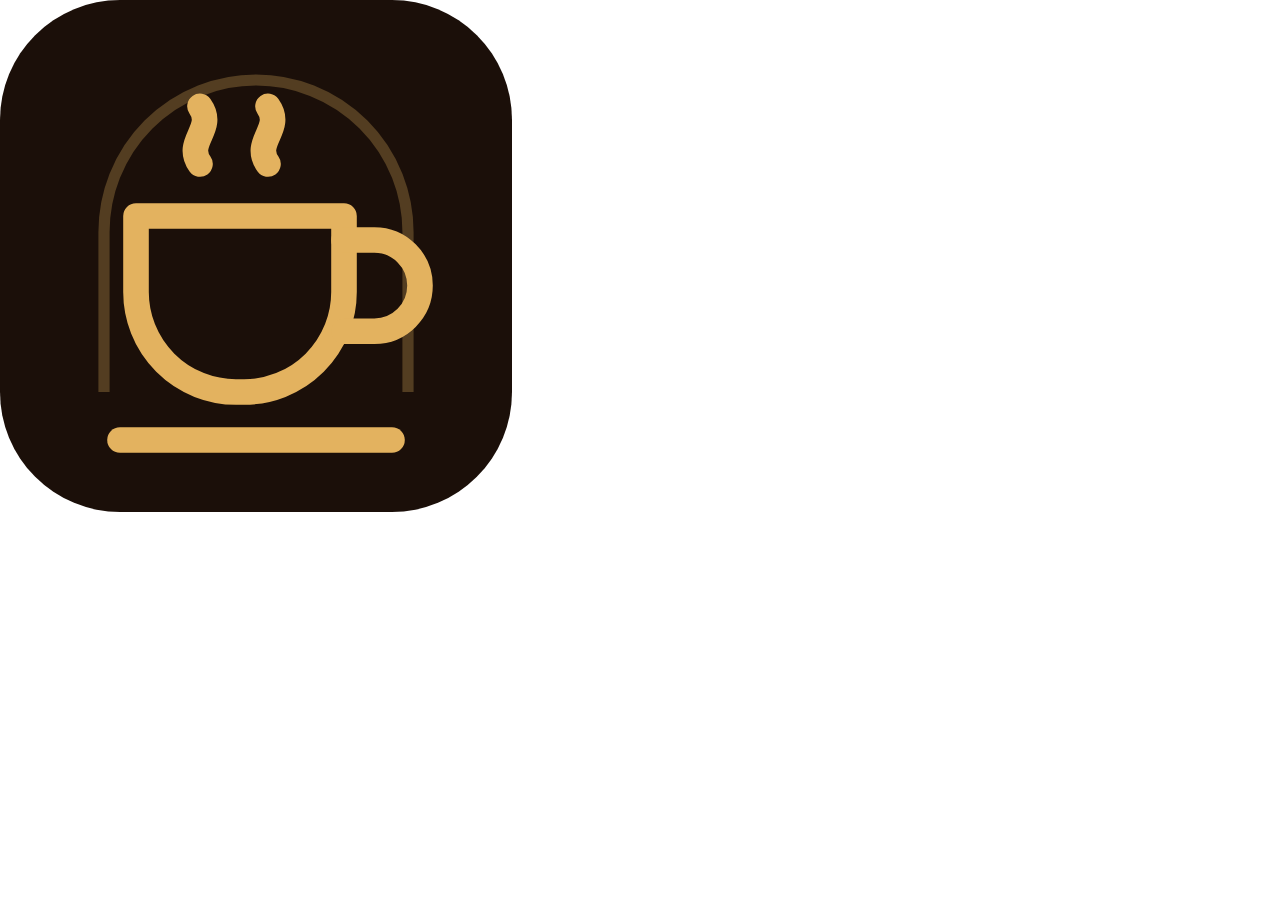
<file: _build/icon.html>
<!DOCTYPE html>
<html>
<head>
<meta charset="utf-8">
<style>
  html, body { margin: 0; padding: 0; width: 512px; height: 512px; background: transparent; overflow: hidden; }
  svg { display: block; width: 512px; height: 512px; }
</style>
</head>
<body>
<svg xmlns="http://www.w3.org/2000/svg" viewBox="0 0 64 64">
  <rect width="64" height="64" rx="15" fill="#1b0f09"/>
  <path d="M13 49V29a19 19 0 0 1 38 0v20" fill="none" stroke="#e3b25f" stroke-opacity=".28" stroke-width="1.4"/>
  <g fill="none" stroke="#e3b25f" stroke-width="3.2" stroke-linecap="round" stroke-linejoin="round">
    <path d="M17 27h26v9.5A12.5 12.5 0 0 1 30.5 49h-1A12.5 12.5 0 0 1 17 36.5V27Z"/>
    <path d="M43 30h3.8a5.7 5.7 0 0 1 0 11.4H43"/>
    <path d="M25 20.5c-2-2.8 2-4.4 0-7.2M33.5 20.5c-2-2.8 2-4.4 0-7.2"/>
    <path d="M15 55h34"/>
  </g>
</svg>
</body>
</html>
</file>
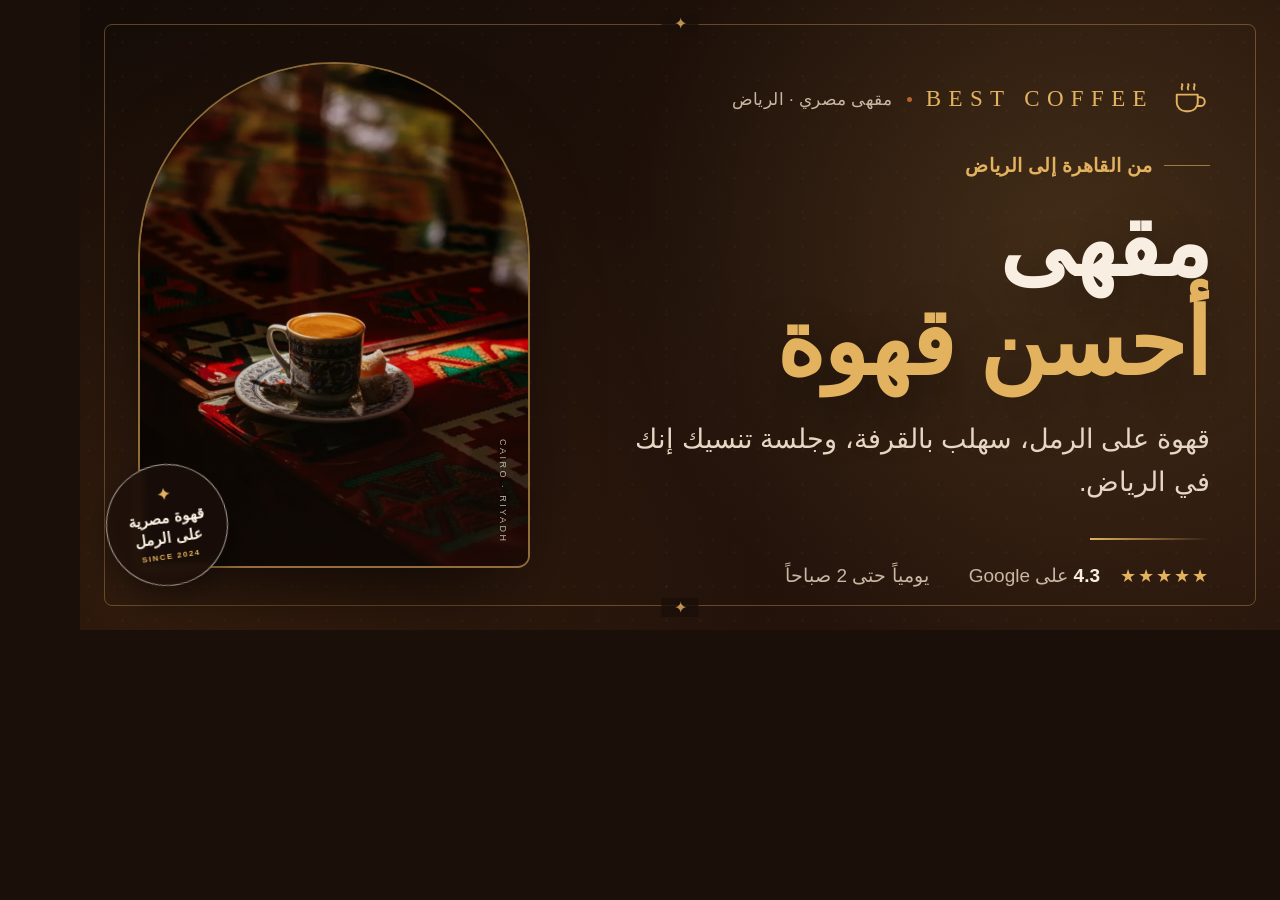
<file: _build/og.html>
<!DOCTYPE html>
<html lang="ar" dir="rtl">
<head>
<meta charset="utf-8">
<style>
@font-face { font-family: "Tajawal"; src: url("file:///C:/Users/DEll/AppData/Local/Temp/bcfonts/Tajawal-Bold.ttf"); font-weight: 700; }
@font-face { font-family: "Tajawal"; src: url("file:///C:/Users/DEll/AppData/Local/Temp/bcfonts/Tajawal-ExtraBold.ttf"); font-weight: 800; }
@font-face { font-family: "Playfair"; src: url("file:///C:/Users/DEll/AppData/Local/Temp/bcfonts/PlayfairDisplay.ttf"); font-weight: 400 900; }
@font-face { font-family: "Inter"; src: url("file:///C:/Users/DEll/AppData/Local/Temp/bcfonts/Inter.ttf"); font-weight: 100 900; }
* { box-sizing: border-box; margin: 0; padding: 0; }
html, body { width: 1200px; height: 630px; overflow: hidden; }
body {
  position: relative;
  background: #1b0f09;
  color: #f8efe2;
  font-family: "Tajawal", sans-serif;
  direction: rtl;
}
body::before {
  content: "";
  position: absolute;
  inset: 0;
  background:
    radial-gradient(circle at 82% 38%, rgba(227,178,95,.16), transparent 42%),
    radial-gradient(circle at 12% 88%, rgba(181,101,43,.18), transparent 45%),
    linear-gradient(120deg, #150c07 0%, #1e1009 46%, #2a170d 100%);
}
body::after {
  content: "";
  position: absolute;
  inset: 0;
  background-image:
    radial-gradient(circle at 25% 25%, rgba(227,178,95,.055) 0 1px, transparent 1.6px),
    radial-gradient(circle at 75% 75%, rgba(227,178,95,.045) 0 1px, transparent 1.6px);
  background-size: 34px 34px, 46px 46px;
  opacity: .8;
}
.frame {
  position: absolute;
  inset: 24px;
  border: 1px solid rgba(227,178,95,.34);
  border-radius: 8px;
}
.frame::before, .frame::after {
  content: "✦";
  position: absolute;
  color: #e3b25f;
  font-size: 16px;
  opacity: .8;
}
.frame::before { top: -11px; left: 50%; transform: translateX(-50%); background: #1b0f09; padding: 0 12px; }
.frame::after { bottom: -12px; left: 50%; transform: translateX(-50%); background: #1b0f09; padding: 0 12px; }
.left {
  position: absolute;
  right: 70px;
  top: 78px;
  width: 660px;
  z-index: 2;
}
.brandline {
  display: flex;
  align-items: center;
  gap: 14px;
  margin-bottom: 34px;
}
.brandline svg { width: 42px; height: 42px; color: #e3b25f; }
.brandline .en {
  font-family: "Playfair", serif;
  font-size: 23px;
  letter-spacing: .32em;
  color: #e3b25f;
  direction: ltr;
}
.brandline .dot { width: 5px; height: 5px; border-radius: 50%; background: #b5652b; }
.brandline .ar { font-size: 17px; color: #c9b7a4; letter-spacing: .02em; }
.eyebrow {
  display: flex;
  align-items: center;
  gap: 12px;
  font-size: 19px;
  font-weight: 700;
  color: #e3b25f;
  letter-spacing: .02em;
  margin-bottom: 18px;
}
.eyebrow::before { content: ""; width: 46px; height: 1px; background: rgba(227,178,95,.6); }
h1 {
  font-size: 92px;
  font-weight: 800;
  line-height: 1.08;
  letter-spacing: -.01em;
  margin-bottom: 24px;
  text-shadow: 0 18px 50px rgba(0,0,0,.35);
}
h1 em { font-style: normal; color: #e3b25f; display: block; }
p.tagline {
  font-size: 27px;
  line-height: 1.6;
  color: #e6d6c4;
  max-width: 610px;
  margin-bottom: 34px;
}
.rule {
  width: 120px;
  height: 2px;
  background: linear-gradient(90deg, #e3b25f, rgba(227,178,95,0));
  margin-bottom: 24px;
}
.bottom {
  display: flex;
  align-items: center;
  gap: 20px;
  font-size: 19px;
  color: #c9b7a4;
}
.bottom .stars { color: #e3b25f; font-family: "Inter", sans-serif; font-size: 18px; letter-spacing: 2px; direction: ltr; }
.bottom b { color: #f8efe2; font-weight: 700; }
.image {
  position: absolute;
  left: 58px;
  top: 62px;
  width: 392px;
  height: 506px;
  z-index: 2;
  border-radius: 220px 220px 14px 14px;
  overflow: hidden;
  border: 2px solid rgba(227,178,95,.55);
  box-shadow: 0 40px 90px -30px rgba(0,0,0,.85);
}
.image img { width: 100%; height: 100%; object-fit: cover; }
.image::after {
  content: "";
  position: absolute;
  inset: 0;
  background: linear-gradient(180deg, rgba(21,12,7,0) 48%, rgba(21,12,7,.55) 100%);
}
.stamp {
  position: absolute;
  z-index: 3;
  left: 26px;
  bottom: 44px;
  width: 122px;
  height: 122px;
  border-radius: 50%;
  border: 1px solid rgba(248,239,226,.65);
  background: rgba(27,15,9,.72);
  backdrop-filter: blur(4px);
  display: flex;
  flex-direction: column;
  align-items: center;
  justify-content: center;
  gap: 5px;
  text-align: center;
  color: #f8efe2;
  font-size: 15px;
  font-weight: 700;
  line-height: 1.3;
  transform: rotate(-8deg);
  box-shadow: 0 10px 30px rgba(0,0,0,.4);
}
.stamp .star { color: #e3b25f; font-size: 16px; line-height: 1; }
.stamp small { font-family: "Inter", sans-serif; font-size: 8px; letter-spacing: .18em; color: #e3b25f; direction: ltr; }
.image .label {
  position: absolute;
  z-index: 3;
  right: 20px;
  bottom: 22px;
  font-family: "Inter", sans-serif;
  font-size: 9px;
  letter-spacing: .28em;
  color: rgba(248,239,226,.72);
  direction: ltr;
  writing-mode: vertical-rl;
}
</style>
</head>
<body>
  <div class="frame"></div>
  <div class="left">
    <div class="brandline">
      <svg viewBox="0 0 48 48" fill="none" stroke="currentColor" stroke-width="2.2" stroke-linecap="round" stroke-linejoin="round">
        <path d="M10 19h24v9a10 10 0 0 1-10 10h-4A10 10 0 0 1 10 28v-9Z"/>
        <path d="M34 22h3a5 5 0 0 1 0 10h-3"/>
        <path d="M16 13c-2-2.5 2-4 0-6M23 13c-2-2.5 2-4 0-6M30 13c-2-2.5 2-4 0-6"/>
      </svg>
      <span class="en">BEST COFFEE</span>
      <span class="dot"></span>
      <span class="ar">مقهى مصري · الرياض</span>
    </div>
    <div class="eyebrow">من القاهرة إلى الرياض</div>
    <h1>مقهى<em>أحسن قهوة</em></h1>
    <p class="tagline">قهوة على الرمل، سهلب بالقرفة، وجلسة تنسيك إنك في الرياض.</p>
    <div class="rule"></div>
    <div class="bottom">
      <span class="stars">★★★★★</span>
      <span><b>4.3</b> على Google</span>
      <span class="dot"></span>
      <span>يومياً حتى 2 صباحاً</span>
    </div>
  </div>
  <div class="image">
    <img src="../assets/img/hero-cup-900.webp" alt="">
    <span class="label">CAIRO · RIYADH</span>
  </div>
  <div class="stamp">
    <span class="star">✦</span>
    <span>قهوة مصرية<br>على الرمل</span>
    <small>SINCE 2024</small>
  </div>
</body>
</html>
</file>
